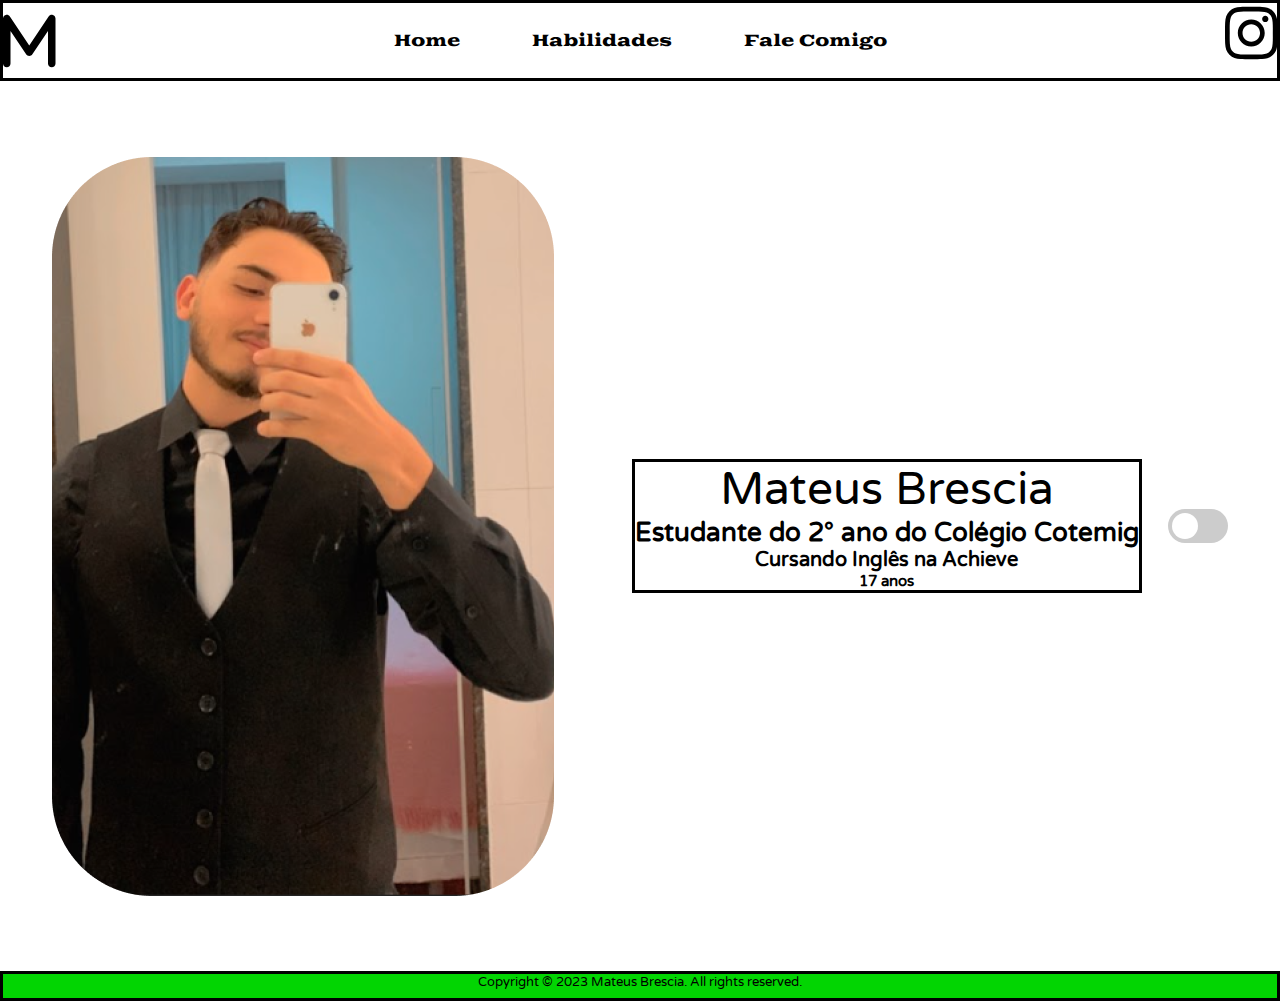
<file: index.html>
<!DOCTYPE html>
<html lang="en">
<head>
    <meta charset="UTF-8">
    <meta name="viewport" content="width=device-width, initial-scale=1.0">
    <meta http-equiv="X-UA-Compatible" content="ie=edge">
    <title>Portfólio - Mateus Brescia - Home</title>
    <link rel="stylesheet" href="home.css">
    <script src="index.js"></script>
    <link rel="shortcut icon" href="logoMH.png" type="image/x-icon">
    <style>
        @import url('https://fonts.googleapis.com/css2?family=Goblin+One&display=swap');
      </style>
      <style>
        @import url('https://fonts.googleapis.com/css2?family=Goblin+One&family=Varela+Round&display=swap');
      </style>
</head>
<body>
    <header id="cabecalho1">
        <div id="itemscabecalho">
            <svg xmlns="http://www.w3.org/2000/svg" height="1em" viewBox="0 0 448 512"><!--! Font Awesome Free 6.4.2 by @fontawesome - https://fontawesome.com License - https://fontawesome.com/license (Commercial License) Copyright 2023 Fonticons, Inc. --><path d="M22.7 33.4c13.5-4.1 28.1 1.1 35.9 12.9L224 294.3 389.4 46.2c7.8-11.7 22.4-17 35.9-12.9S448 49.9 448 64V448c0 17.7-14.3 32-32 32s-32-14.3-32-32V169.7L250.6 369.8c-5.9 8.9-15.9 14.2-26.6 14.2s-20.7-5.3-26.6-14.2L64 169.7V448c0 17.7-14.3 32-32 32s-32-14.3-32-32V64C0 49.9 9.2 37.5 22.7 33.4z"/></svg>
            <ul id="lista">
                <a href="index.html"><li>Home</li></a>
                <a href="habilidades.html"><li>Habilidades</li></a>
                <a href="falecomigo.html"><li>Fale Comigo</li></a>
            </ul>
            <a href="https://www.instagram.com/mateus.brescia/"><svg id="logos" xmlns="http://www.w3.org/2000/svg" height="1em" viewBox="0 0 448 512"><!--! Font Awesome Free 6.4.2 by @fontawesome - https://fontawesome.com License - https://fontawesome.com/license (Commercial License) Copyright 2023 Fonticons, Inc. --><path d="M224.1 141c-63.6 0-114.9 51.3-114.9 114.9s51.3 114.9 114.9 114.9S339 319.5 339 255.9 287.7 141 224.1 141zm0 189.6c-41.1 0-74.7-33.5-74.7-74.7s33.5-74.7 74.7-74.7 74.7 33.5 74.7 74.7-33.6 74.7-74.7 74.7zm146.4-194.3c0 14.9-12 26.8-26.8 26.8-14.9 0-26.8-12-26.8-26.8s12-26.8 26.8-26.8 26.8 12 26.8 26.8zm76.1 27.2c-1.7-35.9-9.9-67.7-36.2-93.9-26.2-26.2-58-34.4-93.9-36.2-37-2.1-147.9-2.1-184.9 0-35.8 1.7-67.6 9.9-93.9 36.1s-34.4 58-36.2 93.9c-2.1 37-2.1 147.9 0 184.9 1.7 35.9 9.9 67.7 36.2 93.9s58 34.4 93.9 36.2c37 2.1 147.9 2.1 184.9 0 35.9-1.7 67.7-9.9 93.9-36.2 26.2-26.2 34.4-58 36.2-93.9 2.1-37 2.1-147.8 0-184.8zM398.8 388c-7.8 19.6-22.9 34.7-42.6 42.6-29.5 11.7-99.5 9-132.1 9s-102.7 2.6-132.1-9c-19.6-7.8-34.7-22.9-42.6-42.6-11.7-29.5-9-99.5-9-132.1s-2.6-102.7 9-132.1c7.8-19.6 22.9-34.7 42.6-42.6 29.5-11.7 99.5-9 132.1-9s102.7-2.6 132.1 9c19.6 7.8 34.7 22.9 42.6 42.6 11.7 29.5 9 99.5 9 132.1s2.7 102.7-9 132.1z"/></svg></a>
        </div>
    </header>
    <main>
        <div id="selfie">
            <img src="eulindo.png" alt="">
        </div>
        <div id="biografia">
            <p id="mateus">Mateus Brescia</p>
            <h1>Estudante do 2° ano do Colégio Cotemig</h1>
            <h2>Cursando Inglês na Achieve</h2>
            <h3>17 anos</h3>
        </div>
  <!-- Rounded switch -->
  <label class="switch">
    <input type="checkbox" onclick="myFunction()">
    <span class="slider round"></span>
  </label>
    </main>
    <footer>
        <p>Copyright © 2023 Mateus Brescia. All rights reserved.</p>
    </footer>
</body>
</html>
</file>
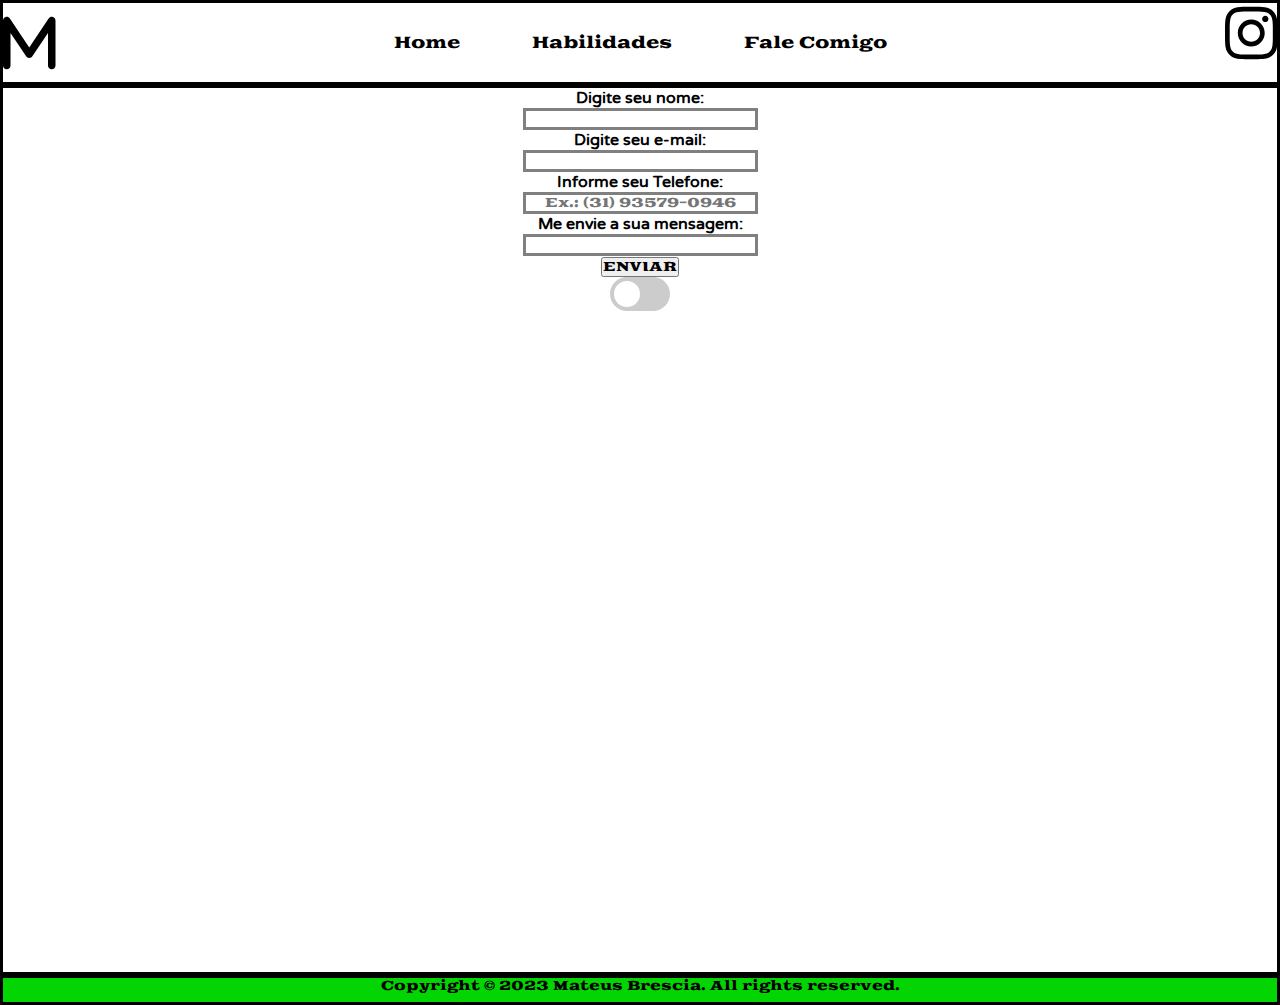
<file: falecomigo.html>
<!DOCTYPE html>
<html lang="en">
<head>
    <meta charset="UTF-8">
    <meta name="viewport" content="width=device-width, initial-scale=1.0">
    <meta http-equiv="X-UA-Compatible" content="ie=edge">
    <title>Portfólio - Mateus Brescia - Fale Comigo</title>
    <link rel="stylesheet" href="falecomigo.css">
    <link rel="shortcut icon" href="logoMH.png" type="image/x-icon">
    <script src="index.js"></script>
    <style>
        @import url('https://fonts.googleapis.com/css2?family=Goblin+One&display=swap');
      </style>
      <style>
        @import url('https://fonts.googleapis.com/css2?family=Goblin+One&family=Varela+Round&display=swap');
      </style>
</head>
<body>
    <header id="cabecalho1">
        <div id="itemscabecalho">
            <svg xmlns="http://www.w3.org/2000/svg" height="1em" viewBox="0 0 448 512"><!--! Font Awesome Free 6.4.2 by @fontawesome - https://fontawesome.com License - https://fontawesome.com/license (Commercial License) Copyright 2023 Fonticons, Inc. --><path d="M22.7 33.4c13.5-4.1 28.1 1.1 35.9 12.9L224 294.3 389.4 46.2c7.8-11.7 22.4-17 35.9-12.9S448 49.9 448 64V448c0 17.7-14.3 32-32 32s-32-14.3-32-32V169.7L250.6 369.8c-5.9 8.9-15.9 14.2-26.6 14.2s-20.7-5.3-26.6-14.2L64 169.7V448c0 17.7-14.3 32-32 32s-32-14.3-32-32V64C0 49.9 9.2 37.5 22.7 33.4z"/></svg>
            <ul id="lista">
                <a href="index.html"><li>Home</li></a>
                <a href="habilidades.html"><li>Habilidades</li></a>
                <a href="falecomigo.html"><li>Fale Comigo</li></a>
            </ul>
            <a href="https://www.instagram.com/mateus.brescia/"><svg id="logos" xmlns="http://www.w3.org/2000/svg" height="1em" viewBox="0 0 448 512"><!--! Font Awesome Free 6.4.2 by @fontawesome - https://fontawesome.com License - https://fontawesome.com/license (Commercial License) Copyright 2023 Fonticons, Inc. --><path d="M224.1 141c-63.6 0-114.9 51.3-114.9 114.9s51.3 114.9 114.9 114.9S339 319.5 339 255.9 287.7 141 224.1 141zm0 189.6c-41.1 0-74.7-33.5-74.7-74.7s33.5-74.7 74.7-74.7 74.7 33.5 74.7 74.7-33.6 74.7-74.7 74.7zm146.4-194.3c0 14.9-12 26.8-26.8 26.8-14.9 0-26.8-12-26.8-26.8s12-26.8 26.8-26.8 26.8 12 26.8 26.8zm76.1 27.2c-1.7-35.9-9.9-67.7-36.2-93.9-26.2-26.2-58-34.4-93.9-36.2-37-2.1-147.9-2.1-184.9 0-35.8 1.7-67.6 9.9-93.9 36.1s-34.4 58-36.2 93.9c-2.1 37-2.1 147.9 0 184.9 1.7 35.9 9.9 67.7 36.2 93.9s58 34.4 93.9 36.2c37 2.1 147.9 2.1 184.9 0 35.9-1.7 67.7-9.9 93.9-36.2 26.2-26.2 34.4-58 36.2-93.9 2.1-37 2.1-147.8 0-184.8zM398.8 388c-7.8 19.6-22.9 34.7-42.6 42.6-29.5 11.7-99.5 9-132.1 9s-102.7 2.6-132.1-9c-19.6-7.8-34.7-22.9-42.6-42.6-11.7-29.5-9-99.5-9-132.1s-2.6-102.7 9-132.1c7.8-19.6 22.9-34.7 42.6-42.6 29.5-11.7 99.5-9 132.1-9s102.7-2.6 132.1 9c19.6 7.8 34.7 22.9 42.6 42.6 11.7 29.5 9 99.5 9 132.1s2.7 102.7-9 132.1z"/></svg></a>
        </div>
    </header>

    <main>
        <div>
            <h1>Digite seu nome:</h1>
            <input type="text" name="nome" id="nome">
        </div>
        <div>
            <h1>Digite seu e-mail:</h1>
            <input type="email" name="email" id="email">
        </div>
        <div class="row">
          <div class="medium-6 columns">
              <!-- form label -->
              <label for="cellphone-number">
                <h1>Informe seu Telefone:</h1>
              </label>
              <!-- form label -->
  
              <!-- form input -->
              <input type       ="text"
                     id         ="cellphone-number"
                     oninput    ="onlyNumbers(this.value)"
                     placeholder="Ex.: (31) 93579-0946"
                     />
              <!-- form input -->
          </div>
            <h1>Me envie a sua mensagem:</h1>
            <input type="text" name="mensagem" id="mensagem">
        </div>
        <div><button>ENVIAR</button></div>

     <!-- Rounded switch -->
  <label class="switch">
    <input type="checkbox" onclick="myFunction()">
    <span class="slider round"></span>
  </label>
    </main>
    <footer>
        <p>Copyright © 2023 Mateus Brescia. All rights reserved.</p>
    </footer>
</body>
</html>
</file>
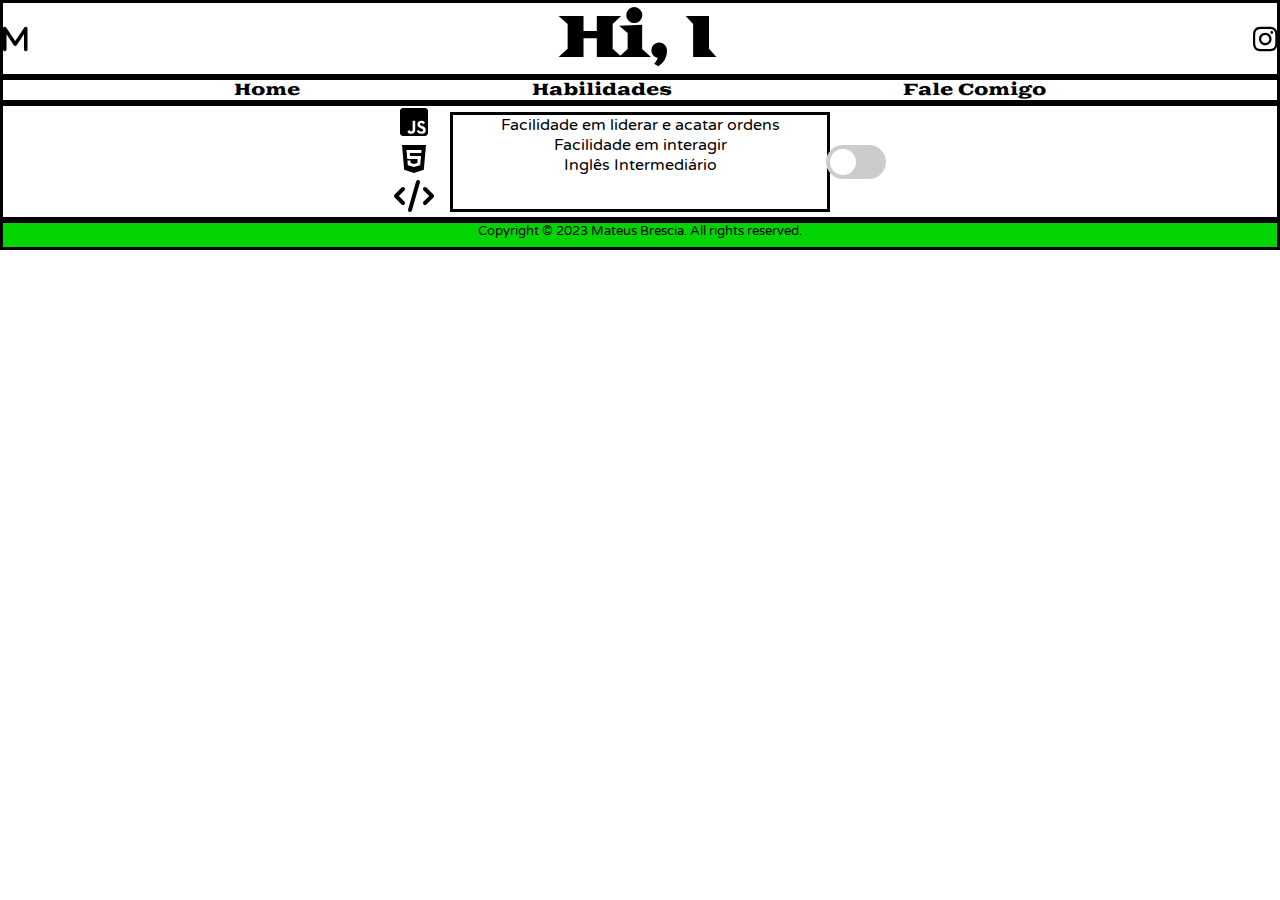
<file: habilidades.html>
<!DOCTYPE html>
<html lang="en">
<head>
    <meta charset="UTF-8">
    <meta name="viewport" content="width=device-width, initial-scale=1.0">
    <meta http-equiv="X-UA-Compatible" content="ie=edge">
    <title>Portfólio - Mateus Brescia - Habilidades</title>
    <link rel="stylesheet" href="habilidades.css">
    <link rel="shortcut icon" href="logoMH.png" type="image/x-icon">
    <script src="index.js"></script>
    <style>
        @import url('https://fonts.googleapis.com/css2?family=Goblin+One&display=swap');
      </style>
      <style>
        @import url('https://fonts.googleapis.com/css2?family=Goblin+One&family=Varela+Round&display=swap');
      </style>
</head>
<body>
    <header id="cabecalho1">        <!--TITULO GRANDAO-->
        <div id="itemscabecalho"> 
            <svg xmlns="http://www.w3.org/2000/svg" height="1em" viewBox="0 0 448 512"><!--! Font Awesome Free 6.4.2 by @fontawesome - https://fontawesome.com License - https://fontawesome.com/license (Commercial License) Copyright 2023 Fonticons, Inc. --><path d="M22.7 33.4c13.5-4.1 28.1 1.1 35.9 12.9L224 294.3 389.4 46.2c7.8-11.7 22.4-17 35.9-12.9S448 49.9 448 64V448c0 17.7-14.3 32-32 32s-32-14.3-32-32V169.7L250.6 369.8c-5.9 8.9-15.9 14.2-26.6 14.2s-20.7-5.3-26.6-14.2L64 169.7V448c0 17.7-14.3 32-32 32s-32-14.3-32-32V64C0 49.9 9.2 37.5 22.7 33.4z"/></svg>
            <h1>
                <a href="" class="typewrite" data-period="2000" data-type='[ "Hi, Im Mateus Brescia.", "Welcome to my Portfolio.", "Oi , eu sou o Mateus Brescia.", "Bem-vindo ao meu Portfólio." ]'>
                  <span class="wrap"></span>
                </a>
              </h1>
            <svg xmlns="http://www.w3.org/2000/svg" height="1em" viewBox="0 0 448 512"><!--! Font Awesome Free 6.4.2 by @fontawesome - https://fontawesome.com License - https://fontawesome.com/license (Commercial License) Copyright 2023 Fonticons, Inc. --><path d="M224.1 141c-63.6 0-114.9 51.3-114.9 114.9s51.3 114.9 114.9 114.9S339 319.5 339 255.9 287.7 141 224.1 141zm0 189.6c-41.1 0-74.7-33.5-74.7-74.7s33.5-74.7 74.7-74.7 74.7 33.5 74.7 74.7-33.6 74.7-74.7 74.7zm146.4-194.3c0 14.9-12 26.8-26.8 26.8-14.9 0-26.8-12-26.8-26.8s12-26.8 26.8-26.8 26.8 12 26.8 26.8zm76.1 27.2c-1.7-35.9-9.9-67.7-36.2-93.9-26.2-26.2-58-34.4-93.9-36.2-37-2.1-147.9-2.1-184.9 0-35.8 1.7-67.6 9.9-93.9 36.1s-34.4 58-36.2 93.9c-2.1 37-2.1 147.9 0 184.9 1.7 35.9 9.9 67.7 36.2 93.9s58 34.4 93.9 36.2c37 2.1 147.9 2.1 184.9 0 35.9-1.7 67.7-9.9 93.9-36.2 26.2-26.2 34.4-58 36.2-93.9 2.1-37 2.1-147.8 0-184.8zM398.8 388c-7.8 19.6-22.9 34.7-42.6 42.6-29.5 11.7-99.5 9-132.1 9s-102.7 2.6-132.1-9c-19.6-7.8-34.7-22.9-42.6-42.6-11.7-29.5-9-99.5-9-132.1s-2.6-102.7 9-132.1c7.8-19.6 22.9-34.7 42.6-42.6 29.5-11.7 99.5-9 132.1-9s102.7-2.6 132.1 9c19.6 7.8 34.7 22.9 42.6 42.6 11.7 29.5 9 99.5 9 132.1s2.7 102.7-9 132.1z"/></svg>
        </div>
    </header>
    <section>
        <ul id="lista">     <!--SUBTITULO-->
            <a href="index.html"><li>Home</li></a>
            <a href="habilidades.html"><li>Habilidades</li></a>
            <a href="falecomigo.html"><li>Fale Comigo</li></a>
        </ul>
    </section>
    <main>
        <div id="habilidades">      <!--PRIMEIRA DIV-->
            <ul>
                <li>Facilidade em liderar e acatar ordens</li>
                <li>Facilidade em interagir</li>
                <li>Inglês Intermediário</li>
            </ul>
        </div>
        <div>
            <UL id="svgs"> <!--Div dos icons-->
                <li><svg xmlns="http://www.w3.org/2000/svg" height="2em" viewBox="0 0 448 512"><!--! Font Awesome Free 6.4.2 by @fontawesome - https://fontawesome.com License - https://fontawesome.com/license (Commercial License) Copyright 2023 Fonticons, Inc. --><path d="M400 32H48C21.5 32 0 53.5 0 80v352c0 26.5 21.5 48 48 48h352c26.5 0 48-21.5 48-48V80c0-26.5-21.5-48-48-48zM243.8 381.4c0 43.6-25.6 63.5-62.9 63.5-33.7 0-53.2-17.4-63.2-38.5l34.3-20.7c6.6 11.7 12.6 21.6 27.1 21.6 13.8 0 22.6-5.4 22.6-26.5V237.7h42.1v143.7zm99.6 63.5c-39.1 0-64.4-18.6-76.7-43l34.3-19.8c9 14.7 20.8 25.6 41.5 25.6 17.4 0 28.6-8.7 28.6-20.8 0-14.4-11.4-19.5-30.7-28l-10.5-4.5c-30.4-12.9-50.5-29.2-50.5-63.5 0-31.6 24.1-55.6 61.6-55.6 26.8 0 46 9.3 59.8 33.7L368 290c-7.2-12.9-15-18-27.1-18-12.3 0-20.1 7.8-20.1 18 0 12.6 7.8 17.7 25.9 25.6l10.5 4.5c35.8 15.3 55.9 31 55.9 66.2 0 37.8-29.8 58.6-69.7 58.6z"/></svg></li>
                <li><svg xmlns="http://www.w3.org/2000/svg" height="2em" viewBox="0 0 384 512"><!--! Font Awesome Free 6.4.2 by @fontawesome - https://fontawesome.com License - https://fontawesome.com/license (Commercial License) Copyright 2023 Fonticons, Inc. --><path d="M0 32l34.9 395.8L191.5 480l157.6-52.2L384 32H0zm308.2 127.9H124.4l4.1 49.4h175.6l-13.6 148.4-97.9 27v.3h-1.1l-98.7-27.3-6-75.8h47.7L138 320l53.5 14.5 53.7-14.5 6-62.2H84.3L71.5 112.2h241.1l-4.4 47.7z"/></svg></li>
                <li><svg xmlns="http://www.w3.org/2000/svg" height="2em" viewBox="0 0 640 512"><!--! Font Awesome Free 6.4.2 by @fontawesome - https://fontawesome.com License - https://fontawesome.com/license (Commercial License) Copyright 2023 Fonticons, Inc. --><path d="M392.8 1.2c-17-4.9-34.7 5-39.6 22l-128 448c-4.9 17 5 34.7 22 39.6s34.7-5 39.6-22l128-448c4.9-17-5-34.7-22-39.6zm80.6 120.1c-12.5 12.5-12.5 32.8 0 45.3L562.7 256l-89.4 89.4c-12.5 12.5-12.5 32.8 0 45.3s32.8 12.5 45.3 0l112-112c12.5-12.5 12.5-32.8 0-45.3l-112-112c-12.5-12.5-32.8-12.5-45.3 0zm-306.7 0c-12.5-12.5-32.8-12.5-45.3 0l-112 112c-12.5 12.5-12.5 32.8 0 45.3l112 112c12.5 12.5 32.8 12.5 45.3 0s12.5-32.8 0-45.3L77.3 256l89.4-89.4c12.5-12.5 12.5-32.8 0-45.3z"/></svg></li>
            </UL>
        </div>
        <!-- Rounded switch -->
  <label class="switch">
    <input type="checkbox" onclick="myFunction()">
    <span class="slider round"></span>
  </label>
    </main>
    <footer>
        <p>Copyright © 2023 Mateus Brescia. All rights reserved.</p>
    </footer>
</body>
</html>
</file>
<file: home.css>
* {
    margin: 0;
    padding: 0;
    box-sizing: border-box;
    text-align: center;
}

body{ 
  background-color: white;
}

#lista{
    list-style: none;
    position: relative;
    text-align: center;
    justify-content: space-evenly;
    font-size: medium;
    display: flex;
    width: 50%;
    color: black;
    font-family: 'Goblin One', cursive;
}


#cabecalho1{
    color: black;
border: solid rgb(0, 0, 0);
width: 100%;
height: 8%;
}

#itemscabecalho {
display: flex;
justify-content: space-between;
font-size: 3.75em;
align-items: center;
text-align: center;
display: flex;
}

main {
    display: flex;
    justify-content: space-evenly;
    align-items: center;
    position: relative;
    height: 890px;
}

#selfie {
    display: flex;
    text-align: left;
    margin: 0;
    padding: 0;
    position: relative;
    justify-content: space-around;
}

#biografia{
    font-family: 'Varela Round', sans-serif;
    border: solid black;
    font-size: small;
    justify-content: center;
    align-content: center;
    text-align: center;
    position: relative;
    left: 2%;
}

#mateus {
  text-align: center;
  font-size: 3.5em;
}

footer{
  border: solid black;
  background-color: rgb(2, 213, 2);
  font-size: .8em;
  height: 30px;
  text-align: center;
  justify-content: center;
  align-items: center;
  font-family: 'Goblin One', cursive;
  font-family: 'Varela Round', sans-serif;
}

#switch{
    position: relative;
    width: auto;
    width: 100%;
    top: 124px;
}

/* The switch - the box around the slider */
.switch {
    position: relative;
    display: inline-block;
    width: 60px;
    height: 34px;
  }
  
  /* Hide default HTML checkbox */
  .switch input {
    opacity: 0;
    width: 0;
    height: 0;
  }
  
  /* The slider */
  .slider {
    position: absolute;
    cursor: pointer;
    top: 0;
    left: 0;
    right: 0;
    bottom: 0;
    background-color: #ccc;
    -webkit-transition: .4s;
    transition: .4s;
  }
  
  .slider:before {
    position: absolute;
    content: "";
    height: 26px;
    width: 26px;
    left: 4px;
    bottom: 4px;
    background-color: white;
    -webkit-transition: .4s;
    transition: .4s;
  }
  
  input:checked + .slider {
    background-color: red;
  }
  
  input:focus + .slider {
    box-shadow: 0 0 1px #2196F3;
  }
  
  input:checked + .slider:before {
    transform: translateX(100%);
  }
  
  /* Rounded sliders */
  .slider.round {
    border-radius: 34px;
  }
  
  .slider.round:before {
    border-radius: 50%;
  }

/* The animation code */
@keyframes example {
  0%   {background-color: rgb(10, 218, 237);}
  25%  {background-color: yellow;}
  50%  {background-color: lightblue;}
  100% {background-color: rgb(2, 213, 2);}
}

/* The element to apply the animation to */
div {
  background-color: white;
  animation: example 5s infinite;
  transition: all .5s ease;
}

@keyframes escuro {
  0%   {background-color: darkmagenta;}
  25%  {background-color: rgb(51, 10, 128);}
  50%  {background-color: darkslategrey;}
  100% {background-color: black;}
}

.dark-mode div{
  animation: escuro 5s infinite;
}

a{
  text-decoration: none;
  color: black;
}

a:hover{
  cursor: pointer;
  color: red;
}

p:hover{
cursor: pointer;
color: red;
}

svg:hover{
cursor: pointer;
fill: red;
}

.dark-mode {
  background-color: black;
  color: white;
}

.dark-mode a{
  color: white;
  
}

.dark-mode footer{
color: black;
background-color: darkred;
}

.dark-mode svg:hover{
cursor: pointer;
fill: darkred;
}

.dark-mode a:hover{
  cursor: pointer;
  color: red;
}

.dark-mode p:hover{
cursor: pointer;
color: red;
}

.dark-mode #logos{
color: white;
}

.dark-mode img{
fill: white;
}

.dark-mode svg{
fill: red;
}

.dark-mode #itemscabecalho{
  color: white;
  border: solid red 2px;
}

.dark-mode #biografia{
  color: white;
  border: solid red 2px;
}

.dark-mode header{
  border: solid red 2px;
}
</file>
<file: falecomigo.css>
* {
margin: 0;
padding: 0;
box-sizing: border-box;
font-family: 'Goblin One', cursive;
text-align: center;
}

#cabecalho1{
background-color: darkgray;
border: solid rgb(0, 0, 0);
width: 100%;
height: 8%;
}

#itemscabecalho {
display: flex;
justify-content: space-between;
font-size: 3.75em;
align-items: center;
}

/*                                           */

main {
justify-content: space-evenly;
align-items: center;
position: relative;
height: 890px;
border: solid black;
}

footer{
border: solid black;
background-color: rgb(2, 213, 2);
font-size: .8em;
height: 30px;
text-align: center;
justify-content: center;
align-items: center;
font-family: 'Goblin One', cursive;
font-family: 'Varela Round', sans-serif;
}
      
#switch{
position: relative;
width: auto;
width: 100%;
top: 124px;
}
      
      /* The switch - the box around the slider */
.switch {
position: relative;
display: inline-block;
width: 60px;
height: 34px;
}
        
        /* Hide default HTML checkbox */
.switch input {
opacity: 0;
width: 0;
height: 0;
}
        
        /* The slider */
.slider {
position: absolute;
cursor: pointer;
top: 0;
left: 0;
right: 0;
bottom: 0;
background-color: #ccc;
-webkit-transition: .4s;
transition: .4s;
}
        
.slider:before {
position: absolute;
content: "";
height: 26px;
width: 26px;
left: 4px;
bottom: 4px;
background-color: white;
-webkit-transition: .4s;
transition: .4s;
}
        
input:checked + .slider {
background-color: red;
}
        
input:focus + .slider {
box-shadow: 0 0 1px #2196F3;
}
        
input:checked + .slider:before {
transform: translateX(100%);
}
        
        /* Rounded sliders */
.slider.round {
border-radius: 34px;
}
        
.slider.round:before {
border-radius: 50%;
}

      /* The animation code */
@keyframes example {
0%   {background-color: rgb(10, 218, 237);}
25%  {background-color: yellow;}
50%  {background-color: lightblue;}
100% {background-color: rgb(2, 213, 2);}
}
      
      /* The element to apply the animation to */
div {
background-color: white;
animation: example 5s infinite;
transition: all .5s ease;
}
      
@keyframes escuro {
0%   {background-color: darkmagenta;}
25%  {background-color: rgb(51, 10, 128);}
50%  {background-color: darkslategrey;}
100% {background-color: black;}
}
      
.dark-mode div{
animation: escuro 5s infinite;
}
      
a{
text-decoration: none;
color: black;
}
      
a:hover{
cursor: pointer;
color: red;
}
      
p:hover{
cursor: pointer;
color: red;
}
      
svg:hover{
cursor: pointer;
fill: red;
}
      
.dark-mode {
background-color: black;
color: white;
}
      
.dark-mode a{
color: white;
        
}
      
.dark-mode footer{
color: black;
background-color: darkred;
}
      
.dark-mode svg:hover{
cursor: pointer;
fill: darkred;
}
      
.dark-mode a:hover{
cursor: pointer;
color: red;
}
      
.dark-mode #logos{
color: white;
}
      
.dark-mode img{
fill: white;
}
      
.dark-mode svg{
fill: red;
}
    
.dark-mode #itemscabecalho{
color: white;
border: solid red 2px;
}
      
.dark-mode #biografia{
color: white;
border: solid red 2px;
 }
      
.dark-mode header{
border: solid red 2px;
}


body{ 
background-color: white;
    }
    
#lista{
list-style: none;
position: relative;
text-align: center;
justify-content: space-evenly;
font-size: medium;
display: flex;
width: 50%;
color: black;
font-family: 'Goblin One', cursive;
}  
    
h1{
font-size: 1em;
font-family: 'Varela Round', sans-serif;
}

.dark-mode p:hover{
cursor: pointer;
color: white;
}

.dark-mode svg:hover{
cursor: pointer;
fill: white;
}

input{
border: solid gray;
}

/* Styles from Foundation Framework:
 * https://foundation.zurb.com/develop/getting-started.html
 */
</file>
<file: habilidades.css>
* {
    margin: 0;
    padding: 0;
    box-sizing: border-box;
    text-align: center;
}

body{
    background-color: white;
}

#lista{
    list-style: none;
    text-align: center;
    justify-content: space-evenly;
    font-size: medium;
    display: flex;
    width: 100%;
    color: black;
    font-family: 'Goblin One', cursive;
}

#habilidades{
    border: solid black;
    height: 100px;
    width: 380px;
    justify-content: center;
    align-items: center;
    text-align: center;
    position: absolute;
    font-family: 'Varela Round', sans-serif;
}

main {
  display: flex;
  align-items: center;
  justify-content: space-evenly;
  font-family: 'Varela Round', sans-serif;
  border: solid black;
  width: 100%;
  height: 100%;
}

footer{
    border: solid black;
    background-color: rgb(2, 213, 2);
    font-size: .8em;
    height: 30px;
    font-family: 'Varela Round', sans-serif;
  }

#cabecalho1{
    color: black;
border: solid rgb(0, 0, 0);
width: 100%;
height: 8%;
font-family: 'Goblin One', cursive;
}

#itemscabecalho {
    display: flex;
justify-content: space-between;
font-size: 1.75em;
align-items: center;
}
section{
    border: solid black;
}

#mateus {
    text-align: center;
    font-size: 3.5em;
  }

  #switch{
    position: relative;
    width: auto;
    width: 100%;
    top: 124px;
}

/* The switch - the box around the slider */
.switch {
    position: relative;
    display: inline-block;
    width: 60px;
    height: 34px;
  }
  
  /* Hide default HTML checkbox */
  .switch input {
    opacity: 0;
    width: 0;
    height: 0;
  }
  
  /* The slider */
  .slider {
    position: absolute;
    cursor: pointer;
    top: 0;
    left: 0;
    right: 0;
    bottom: 0;
    background-color: #ccc;
    -webkit-transition: .4s;
    transition: .4s;
  }
  
  .slider:before {
    position: absolute;
    content: "";
    height: 26px;
    width: 26px;
    left: 4px;
    bottom: 4px;
    background-color: white;
    -webkit-transition: .4s;
    transition: .4s;
  }
  
  input:checked + .slider {
    background-color: red;
  }
  
  input:focus + .slider {
    box-shadow: 0 0 1px #2196F3;
  }
  
  input:checked + .slider:before {
    transform: translateX(100%);
  }
  
  /* Rounded sliders */
  .slider.round {
    border-radius: 34px;
  }
  
  .slider.round:before {
    border-radius: 50%;
  }

/* The animation code */
@keyframes example {
  0%   {background-color: rgb(10, 218, 237);}
  25%  {background-color: yellow;}
  50%  {background-color: lightblue;}
  100% {background-color: rgb(2, 213, 2);}
}

/* The element to apply the animation to */
div {
  background-color: white;
  animation: example 5s infinite;
  transition: all .5s ease;
}

@keyframes escuro {
  0%   {background-color: darkmagenta;}
  25%  {background-color: rgb(51, 10, 128);}
  50%  {background-color: darkslategrey;}
  100% {background-color: black;}
}

.dark-mode div{
  animation: escuro 5s infinite;
}

a{
  text-decoration: none;
  color: black;
}

a:hover{
  cursor: pointer;
  color: red;
}

p:hover{
cursor: pointer;
color: red;
}

svg:hover{
cursor: pointer;
fill: red;
}

.dark-mode {
  background-color: black;
  color: white;
}

.dark-mode a{
  color: white;
  
}

.dark-mode footer{
color: black;
background-color: darkred;
}

.dark-mode svg:hover{
cursor: pointer;
fill: darkred;
}

.dark-mode a:hover{
  cursor: pointer;
  color: red;
}

.dark-mode p:hover{
cursor: pointer;
color: white;
}

.dark-mode #logos{
color: white;
}

.dark-mode img{
fill: white;
}

.dark-mode svg{
fill: white;
}

.dark-mode #itemscabecalho{
  color: white;
  border: solid red 2px;
}

.dark-mode #biografia{
  color: white;
  border: solid red 2px;
}

.dark-mode header{
  border: solid red 2px;
}

.dark-mode #lista{
    border: solid darkred;
}

ul{
    list-style: none;
    text-decoration: none;
}
</file>
